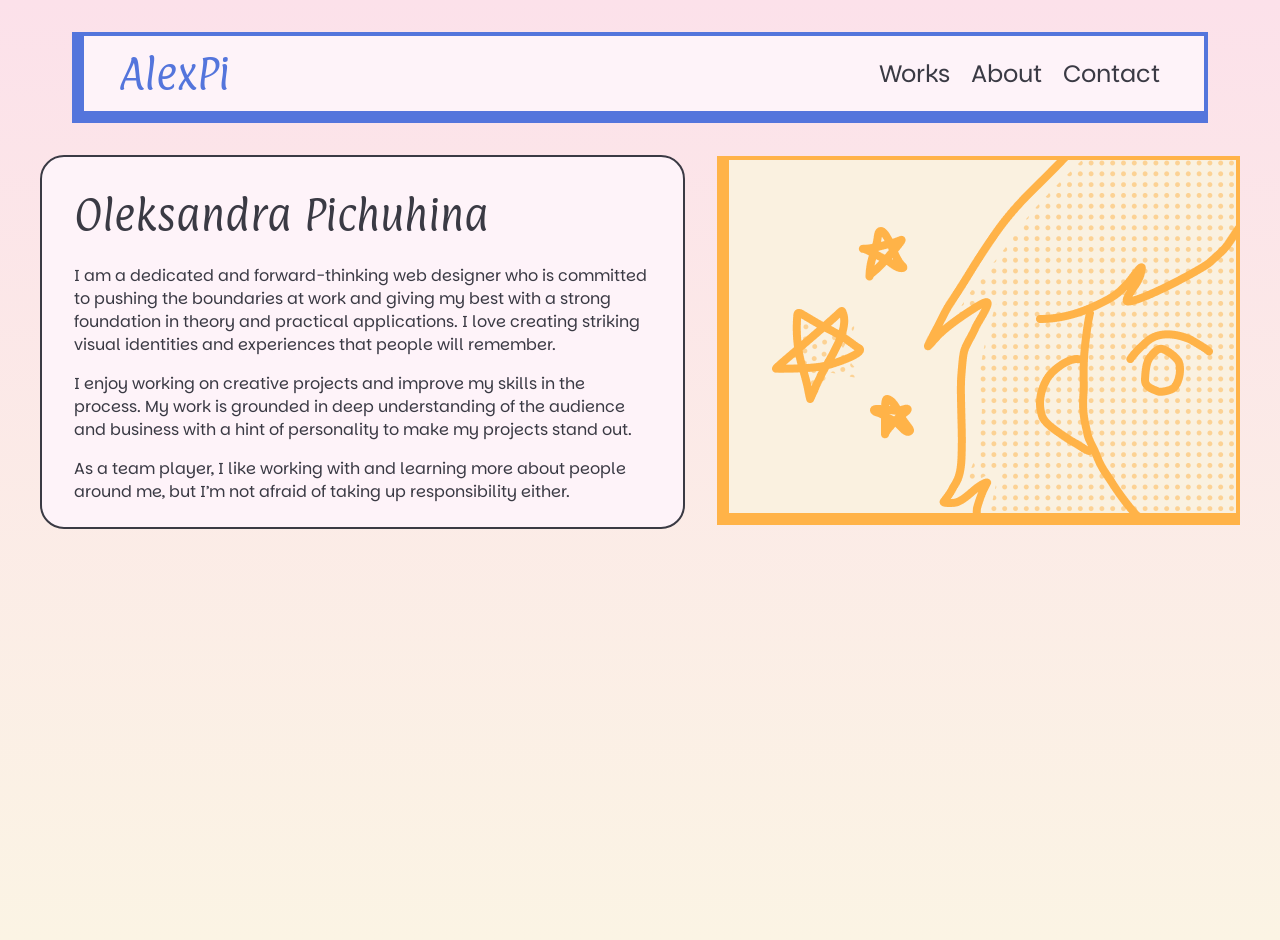
<file: about.html>
<!DOCTYPE html>
<html lang="en">
<head>
    <meta charset="UTF-8">
    <meta name="viewport" content="width=device-width, initial-scale=1.0">
    <title>About</title>
    <link rel="stylesheet" href="style.css">
     <!--Connecting custom fonts-->
    <link rel="preconnect" href="https://fonts.googleapis.com">
    <link rel="preconnect" href="https://fonts.gstatic.com" crossorigin>
    <link href="https://fonts.googleapis.com/css2?family=Paprika&family=Silkscreen:wght@400;700&display=swap" rel="stylesheet">
    <link href="https://fonts.googleapis.com/css2?family=Paprika&family=Parkinsans:wght@300..800&family=Silkscreen:wght@400;700&display=swap" rel="stylesheet">

</head>
<body>

    <div id="nav_bar">
        <a href="index.html" id ="nav_bar_name">AlexPi</a>
        <div>
            <a href="works.html" class="nav_bar_menu_item">Works</a>
            <a href="about.html" class="nav_bar_menu_item">About</a>
            <a href="contact.html" class="nav_bar_menu_item">Contact</a>
        </div>
    </div>
    
    <div id="about_me">
        <div id="about_me_text">
            <h1 id="about_me_title">Oleksandra Pichuhina</h1>
            <p>I am a dedicated and forward-thinking web designer who is committed to pushing the boundaries at work and giving my best with a strong foundation in theory and practical applications. I love creating striking visual identities and experiences that people will remember. </p>

              <p>I  enjoy working on creative projects and improve my skills in the process. My work is grounded in deep understanding of the audience and business with a hint of personality to make my projects stand out.</p>

              <p>As a team player, I like working with and learning more about people around me, but I’m not afraid of taking up responsibility either.</p>
        </div>
        <a href="index.html"><img id="about_me_image" src="images/About.png"></a>
    </div>
    
</body>
</html>
</file>
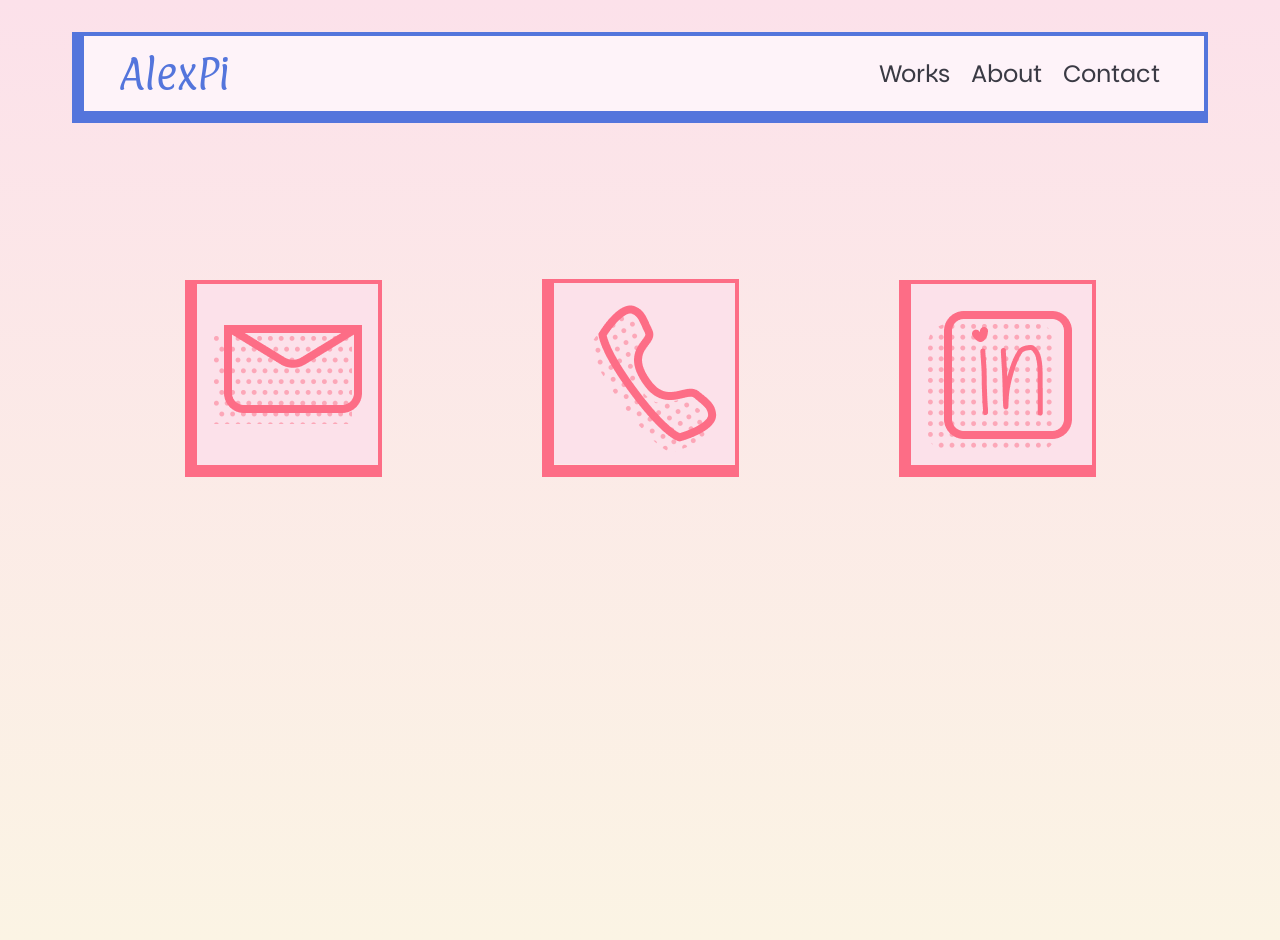
<file: contact.html>
<!DOCTYPE html>
<html lang="en">
<head>
    <meta charset="UTF-8">
    <meta name="viewport" content="width=device-width, initial-scale=1.0">
    <title>Contact</title>
    <link rel="stylesheet" href="style.css">
     <!--Connecting custom fonts-->
    <link rel="preconnect" href="https://fonts.googleapis.com">
    <link rel="preconnect" href="https://fonts.gstatic.com" crossorigin>
    <link href="https://fonts.googleapis.com/css2?family=Paprika&family=Silkscreen:wght@400;700&display=swap" rel="stylesheet">
    <link href="https://fonts.googleapis.com/css2?family=Paprika&family=Parkinsans:wght@300..800&family=Silkscreen:wght@400;700&display=swap" rel="stylesheet">

</head>
<body>
<!--Navbar-->
    <div id="nav_bar">
        <a href="index.html" id ="nav_bar_name">AlexPi</a>
        <div>
            <a href="works.html" class="nav_bar_menu_item">Works</a>
            <a href="about.html" class="nav_bar_menu_item">About</a>
            <a href="contact.html" class="nav_bar_menu_item">Contact</a>
        </div>
    </div>
    

    <div id="contacts">
        <a href="mailto:SashkaPie@gmail.com"><img class="contacts_image" src="images/Mail.png"></a>
        <a href="tel:+353857331874"><img class="contacts_image" src="images/Phone.png"></a>
        <a href="https://ie.linkedin.com/in/sashkapie"><img class="contacts_image" src="images/Linkedin.png"></a>

    </div>
</body>
</html>
</file>
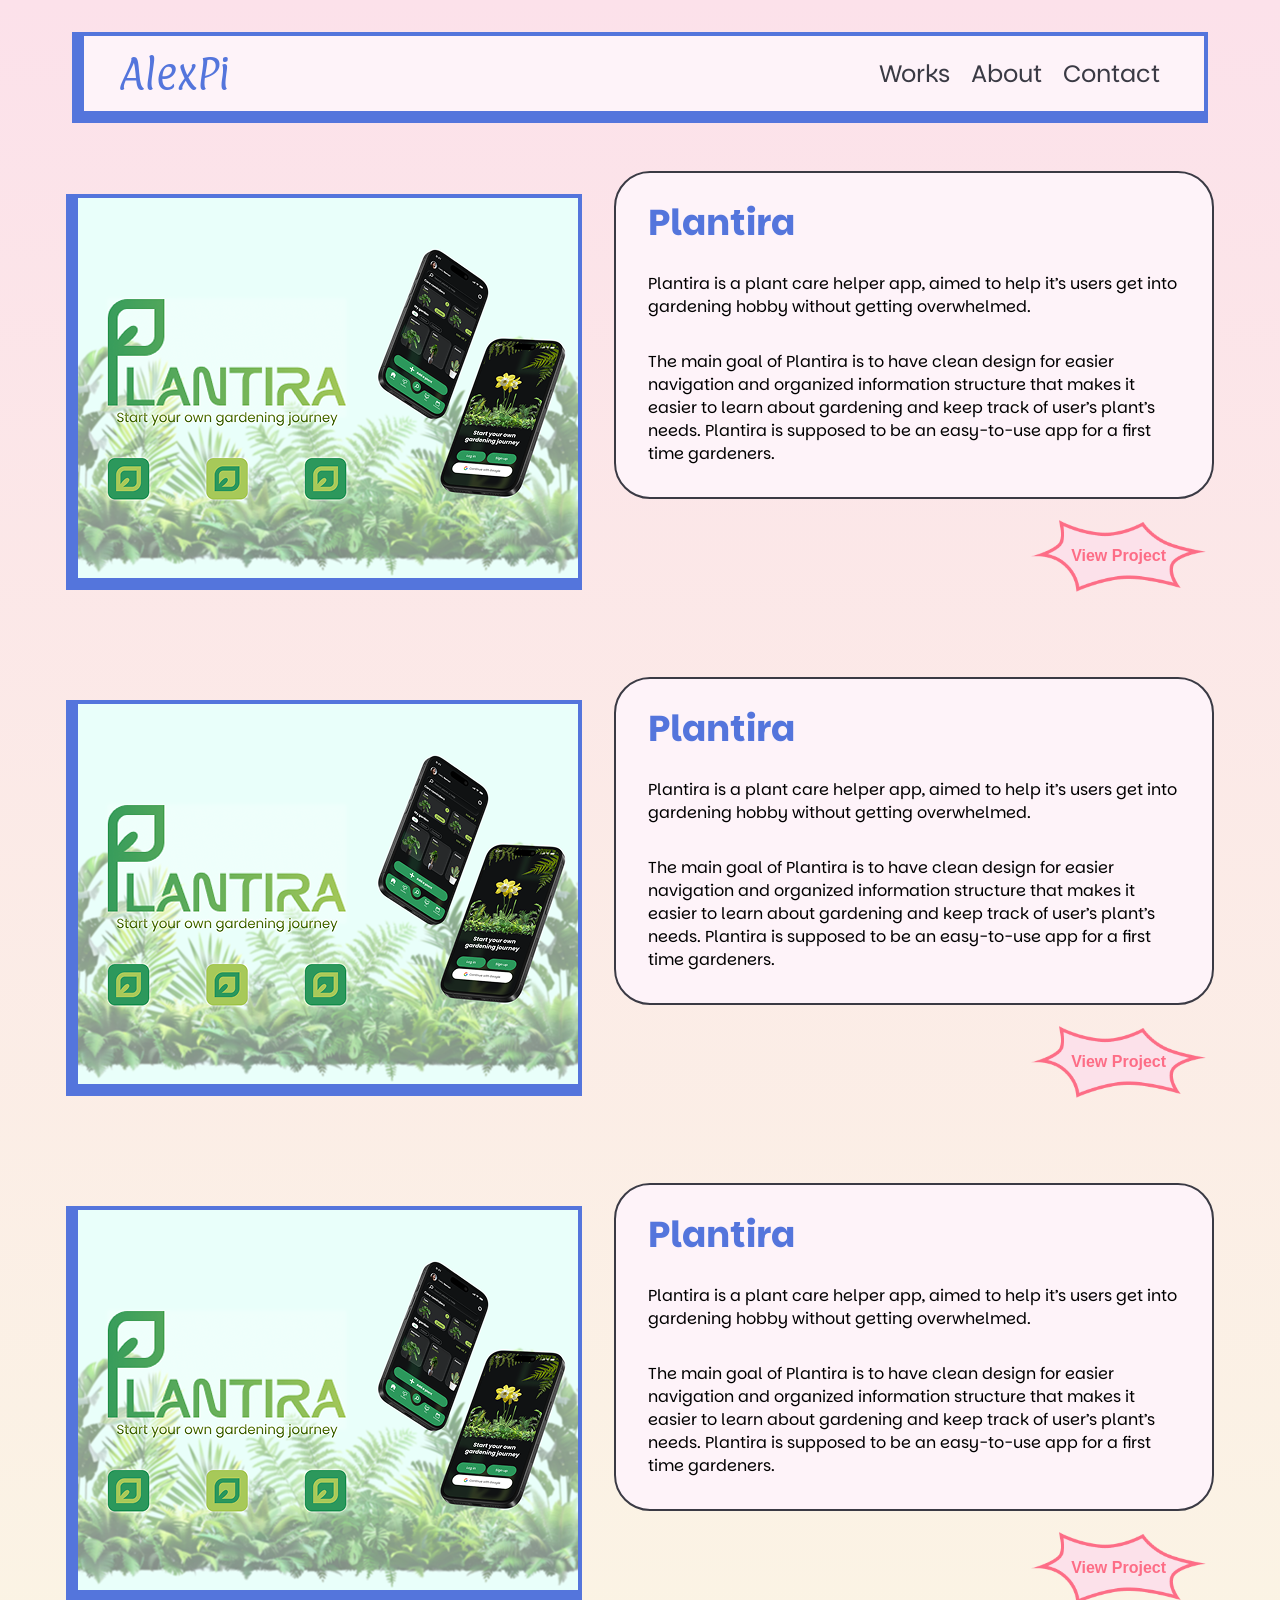
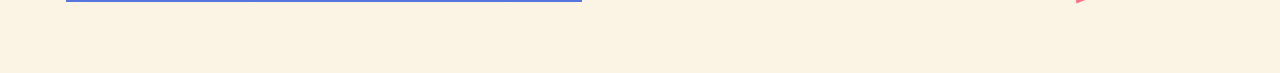
<file: works.html>
<!DOCTYPE html>
<html lang="en">
<head>
    <meta charset="UTF-8">
    <meta name="viewport" content="width=device-width, initial-scale=1.0" vieport-fit="cover">
    <title>Works</title>
    <link rel="stylesheet" href="style.css">
     <!--Connecting custom fonts-->
    <link rel="preconnect" href="https://fonts.googleapis.com">
    <link rel="preconnect" href="https://fonts.gstatic.com" crossorigin>
    <link href="https://fonts.googleapis.com/css2?family=Paprika&family=Silkscreen:wght@400;700&display=swap" rel="stylesheet">
    <link href="https://fonts.googleapis.com/css2?family=Paprika&family=Parkinsans:wght@300..800&family=Silkscreen:wght@400;700&display=swap" rel="stylesheet">

</head>
<body>
    <!--Navbar-->
    <div id="nav_bar">
        <a href="index.html" id ="nav_bar_name">AlexPi</a>
        <div>
            <a href="works.html" class="nav_bar_menu_item">Works</a>
            <a href="about.html" class="nav_bar_menu_item">About</a>
            <a href="contact.html" class="nav_bar_menu_item">Contact</a>
        </div>
    </div>
   
    <!--Work Item-->
    <div class="work_item">
        <img class="work_item_image" src="images/plantira.png">
        <div class="work_item_desc">
            <div class="work_item_desc_content">
            <h1 class="work_item_desc_title">Plantira</h1>
            <p class="work_item_desc_text">Plantira is a plant care helper app, aimed to help it’s users get into gardening hobby without getting overwhelmed.</p>
            <p class="work_item_desc_text">The main goal of Plantira is to have clean design for easier navigation and organized information structure that makes it easier to learn about gardening and keep track of user’s plant’s needs. Plantira is supposed to be an easy-to-use app for a first time gardeners.</p>
            </div>
            <button class="work_item_btn"> View Project </button>
        </div>
    </div>

    <!--Work item-->
    <div class="work_item">
        <img class="work_item_image" src="images/plantira.png">
        <div class="work_item_desc">
            <div class="work_item_desc_content">
            <h1 class="work_item_desc_title">Plantira</h1>
            <p class="work_item_desc_text">Plantira is a plant care helper app, aimed to help it’s users get into gardening hobby without getting overwhelmed.</p>
            <p class="work_item_desc_text">The main goal of Plantira is to have clean design for easier navigation and organized information structure that makes it easier to learn about gardening and keep track of user’s plant’s needs. Plantira is supposed to be an easy-to-use app for a first time gardeners.</p>
            </div>
            <button class="work_item_btn"> View Project </button>
        </div>
    </div>

    <!--Work item-->
    <div class="work_item">
        <img class="work_item_image" src="images/plantira.png">
        <div class="work_item_desc">
            <div class="work_item_desc_content">
            <h1 class="work_item_desc_title">Plantira</h1>
            <p class="work_item_desc_text">Plantira is a plant care helper app, aimed to help it’s users get into gardening hobby without getting overwhelmed.</p>
            <p class="work_item_desc_text">The main goal of Plantira is to have clean design for easier navigation and organized information structure that makes it easier to learn about gardening and keep track of user’s plant’s needs. Plantira is supposed to be an easy-to-use app for a first time gardeners.</p>
            </div>
            <button class="work_item_btn"> View Project </button>
        </div>
    </div>

</body>
</html>
</file>
<file: style.css>
/*Body styling*/
 body {
    min-height: 100vh;
    cursor: url("images/cursor.png"), auto;
    background: linear-gradient(180deg,rgba(252, 225, 234, 1) 0%, rgba(251, 244, 228, 1) 100%) no-repeat;
    font-family: Verdana, Paprika, Parkinsans, 'Comic Sans', sans-serif;
}
 
 
 /*Navigation bar styling*/
#nav_bar {
    position: sticky;
    top: 2rem;
    padding:12px 36px;
    display: flex; 
    justify-content: space-between;
    align-items: center;
    background-color: #FEF3F9;
    border-style: solid;
    border-color:#5475DC;
    border-width: 4px 4px 12px 12px;
    margin: 2rem 4rem;
}

#nav_bar_name {
    text-decoration: none;
    font: 36px Paprika, sans-serif;
    color:#5475DC;
}

#nav_bar_name:hover{
    text-shadow: 0px 0px 2px #5475DC;

}


.nav_bar_menu_item{
    text-decoration: none;
    font: 24px Parkinsans, sans-serif;
    margin: 0.5rem;
    color: #3A3A44;
}

.nav_bar_menu_item:hover{
    text-shadow: -2px 2px 2px #FD6D86;
}

/*custom cursor on hover over links and buttons*/
a:hover{
    cursor: url("images/pointer.png"), pointer;
}

button:hover{
    cursor: url("images/pointer.png"), pointer;
}


/* Index page Styling */

#work_and_about {
    display: flex;
    max-width: fit-content;
    margin-left: auto;
    margin-right: auto;

}

.waa_item {
    margin: 2rem;
    display: flex;
    flex-direction: column;
}

.waa_item_bubble {
float:right;
margin-bottom: 1rem;
}

.waa_item_image {
    border-style: solid;
    border-color: #FFB348 ;
    border-width: 4px 4px 12px 12px;
}

.waa_item_image:hover{
    border-width: 12px 12px 4px 4px;
}


/* Works page Styling */

.work_item {
    display: flex;
    justify-content: center;
    align-items: center;
    margin: 2rem;
}

.work_item_image{
    margin: 1rem;
    border-style: solid;
    border-color: #5475DC ;
    border-width: 4px 4px 12px 12px;
}

.work_item_desc {
    width: 50%;
    margin: 1rem;
}

.work_item_desc_content {
    border-style: solid;
    border-color: #3A3A44 ;
    background-color: #FEF3F9;
    border-radius: 36px;
    border-width: 2px;
    padding:1rem 2rem;
}

.work_item_desc_title {
    font: bold 36px Parkinsans, sans-serif;
    color: #5475DC;
    margin: 0;  
    padding: 0.5rem 0rem;

}

.work_item_desc_text {  
    margin: 0;  
    padding: 1rem 0rem;
    font: 16px Parkinsans, sans-serif;
}

.work_item_btn {
    float: right;
    margin:0.5rem;
    background: url("images/exclaim.png") no-repeat;
    background-size:contain;
    background-position: center;
    border:none;
    color:#FD6D86;
    padding: 2.5rem;
    text-align: center;
    text-decoration: none;
    font-size: 16px;
    font-weight: bold;
  
}

.work_item_btn:hover{
    background: url("images/exclaimhov.png") no-repeat;
    background-size:contain;
    background-position: center;
    border:none;
    color:#FFB348;
}

/* About page styuling */

#about_me {
    display: flex;
    justify-content: center;
    align-items: center;
    margin: 2rem;
}

#about_me_text {
    font: 16px Parkinsans, sans-serif;
    color: #3A3A44;
    background-color: #FEF3F9;
    border: solid 2px #3A3A44;
    border-radius: 24px;
    margin-right:2rem;
    padding: 0.5rem 2rem;
    width: 50%;
}

#about_me_image {
    border-style: solid;
    border-color: #FFB348 ;
    border-width: 4px 4px 12px 12px;
}

#about_me_title {
    font: 36px Paprika, sans-serif;
}

#about_me_image:hover{
    border-width: 12px 12px 4px 4px;
}


/* Contact page styling */

#contacts{
    display: flex;
    justify-content: center;
    align-items: center;
    gap: 10rem;
    height: 50vh;
}

.contacts_image {
     border-style: solid;
    border-color: #FD6D86;
    border-width: 4px 4px 12px 12px;
}

.contacts_image:hover{
    border-width: 12px 12px 4px 4px;
}
</file>
